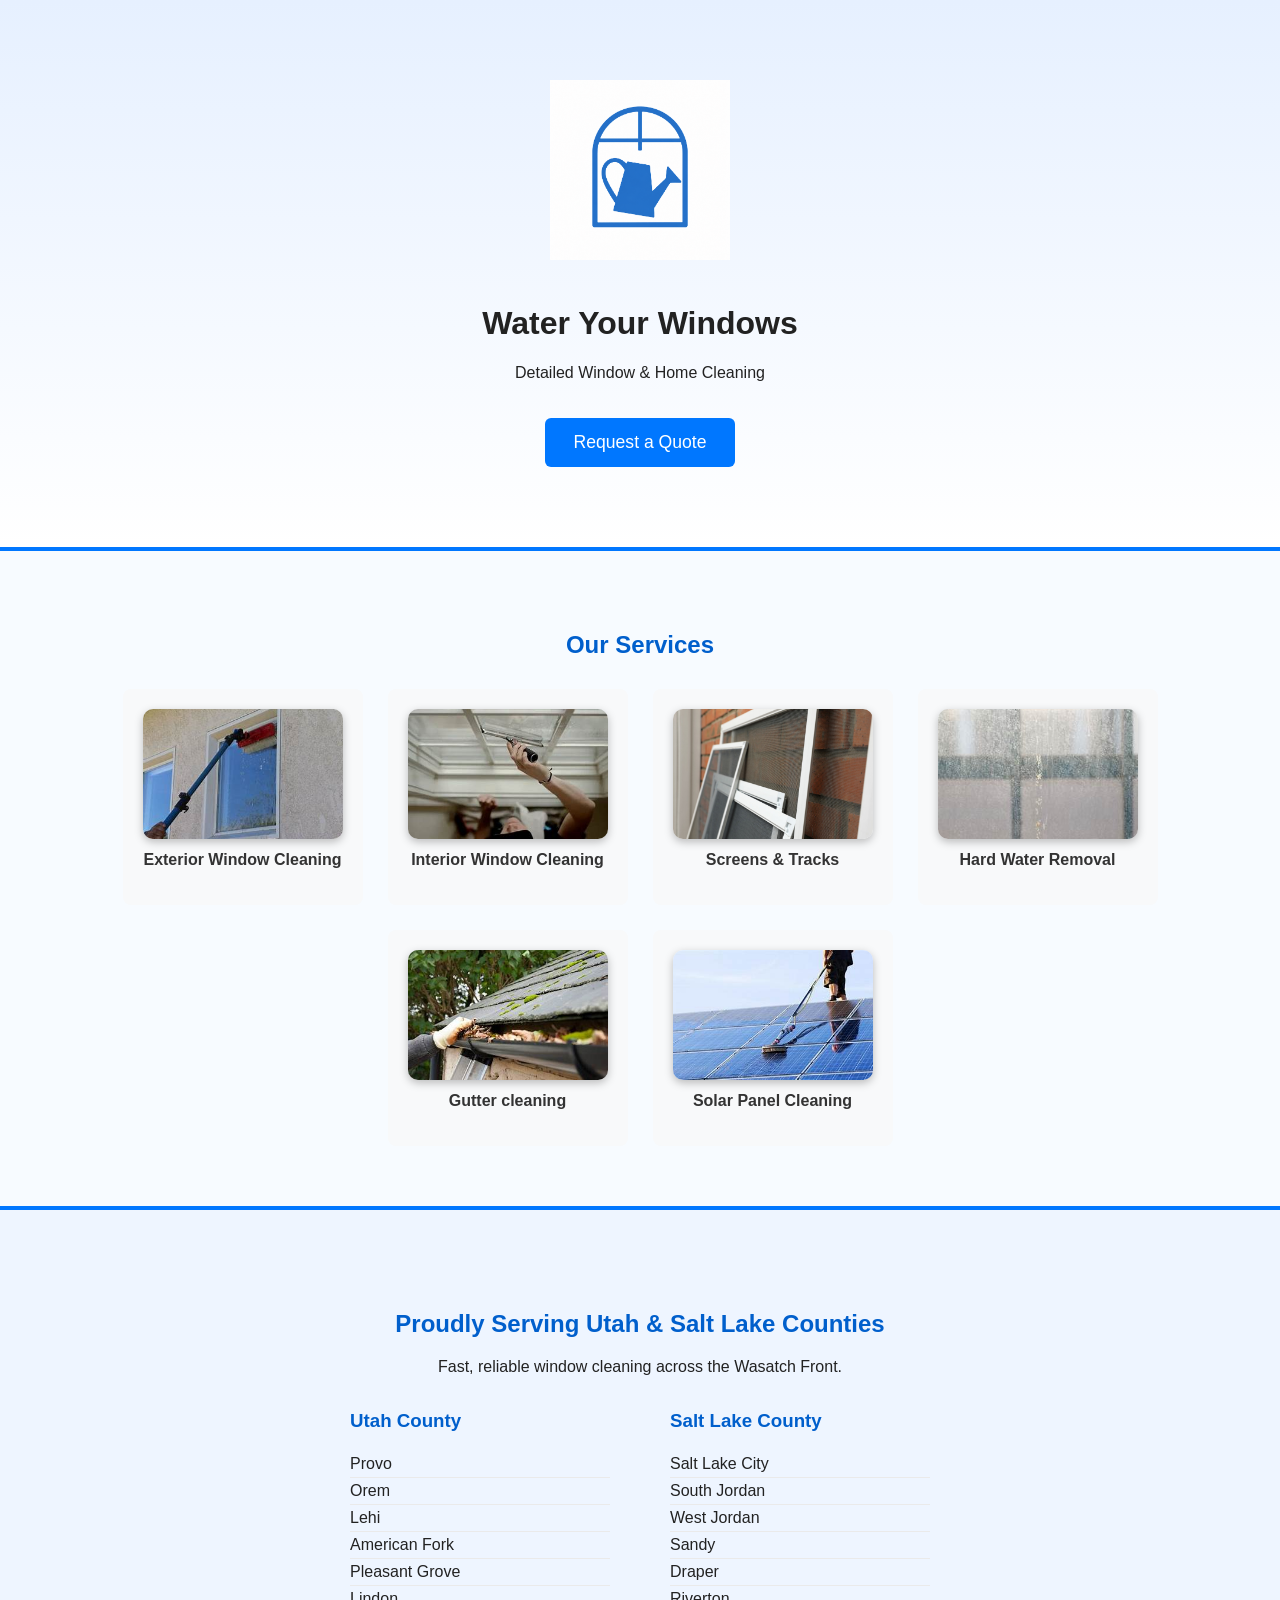
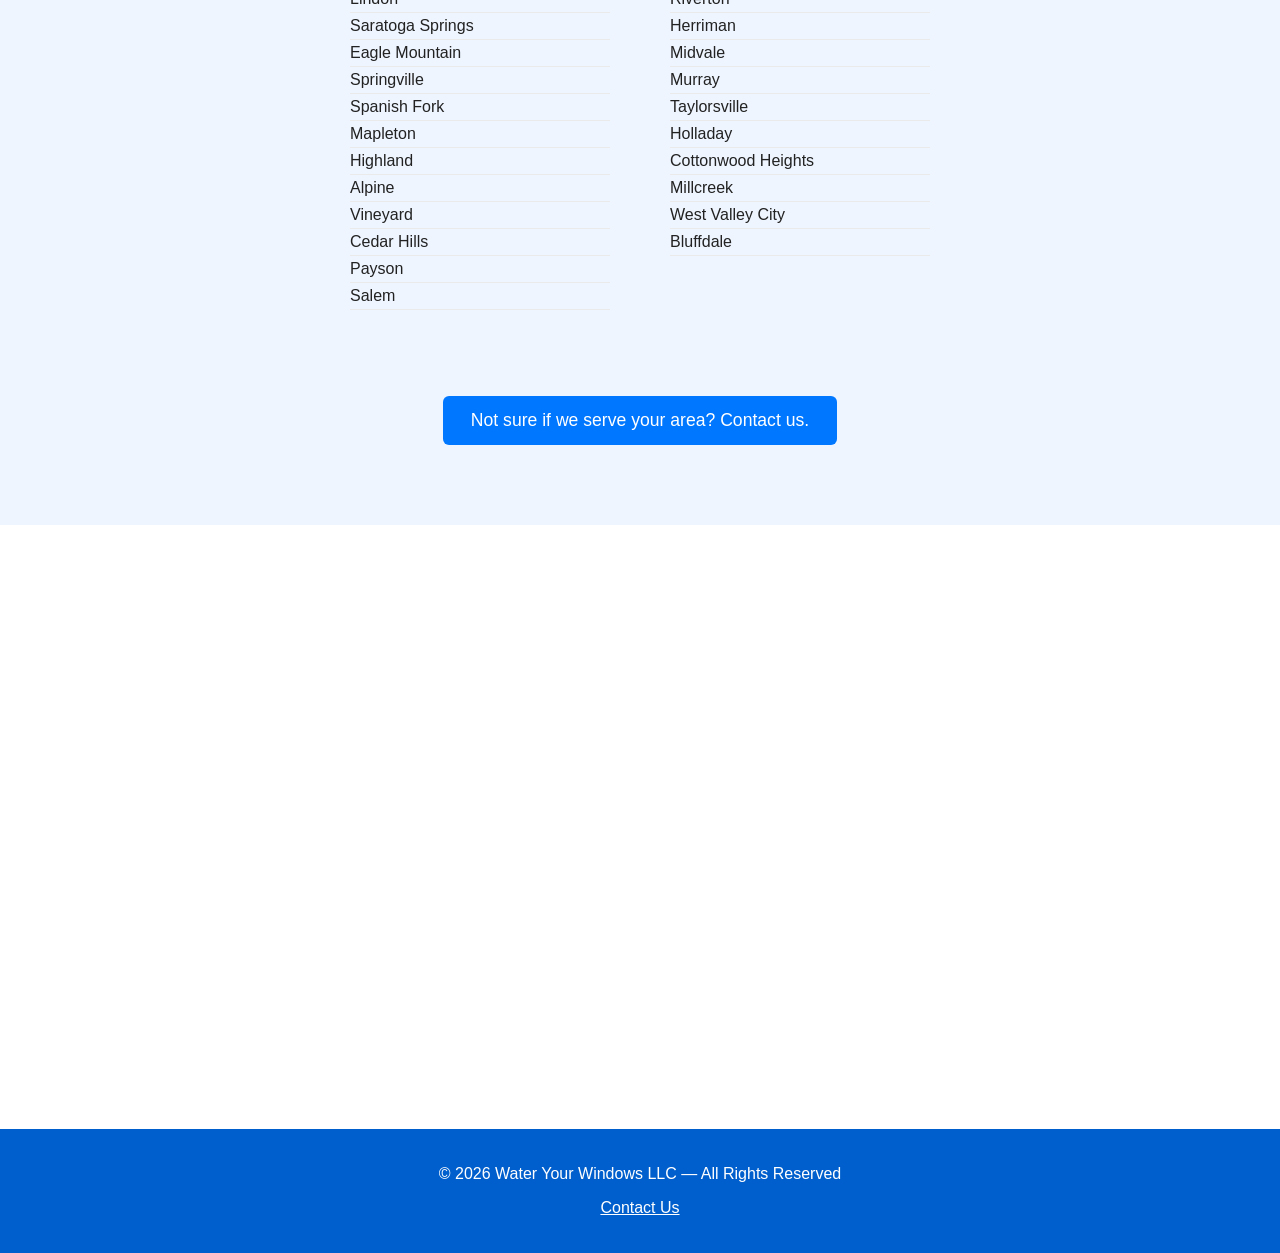
<file: index.html>
<!DOCTYPE html>
<html lang="en">
<head>
    <meta charset="UTF-8">
    <meta name="viewport" content="width=device-width, initial-scale=1.0">
    <title>Water Your Windows | Professional Window Cleaning</title>
    <link rel="stylesheet" href="CSS/style.css">
</head>

<body>

    <!-- HERO SECTION -->
    <header class="hero">
    <img src="YOUR-LOGO.png" alt="Water Your Windows Logo" class="logo">
    <h1>Water Your Windows</h1>
    <p>Detailed Window & Home Cleaning</p>
    <a href="Pages/quote.html" class="cta-btn">Request a Quote</a>
</header>


    <!-- SERVICES SECTION -->
  <section class="services">
  <h2>Our Services</h2>
  <div class="service-grid">
    <div class="service-card">
      <img src="Images/exterior window cleaning.jpg" alt="Exterior Window Cleaning">
      <p>Exterior Window Cleaning</p>
    </div>
    <div class="service-card">
      <img src="Images/interior.jpg" alt="Interior Window Cleaning">
      <p>Interior Window Cleaning</p>
    </div>
    <div class="service-card">
      <img src="Images/screen.jpg" alt="Screens & Tracks">
      <p>Screens & Tracks</p>
    </div>
    <div class="service-card">
      <img src="Images/Hard water.jpg" alt="Hard Water Removal">
      <p>Hard Water Removal</p>
    </div>
    <div class="service-card">
      <img src="Images/Gutter cleaning.jpg" alt="Gutter cleaning">
      <p>Gutter cleaning</p>
    </div>
    <div class="service-card">
      <img src="Images/solar pannel.jpg" alt="Solar Panel Cleaning">
      <p>Solar Panel Cleaning</p>
    </div>
  </div>
</section>

    <!-- SERVICE AREA SECTION -->
    <section class="service-area">
        <div class="container">
            <h2>Proudly Serving Utah & Salt Lake Counties</h2>
            <p class="subtitle">Fast, reliable window cleaning across the Wasatch Front.</p>

            <div class="service-columns">
                <div class="column">
                    <h3>Utah County</h3>
                    <ul>
                        <li>Provo</li><li>Orem</li><li>Lehi</li><li>American Fork</li>
                        <li>Pleasant Grove</li><li>Lindon</li><li>Saratoga Springs</li>
                        <li>Eagle Mountain</li><li>Springville</li><li>Spanish Fork</li>
                        <li>Mapleton</li><li>Highland</li><li>Alpine</li><li>Vineyard</li>
                        <li>Cedar Hills</li><li>Payson</li><li>Salem</li>
                    </ul>
                </div>

                <div class="column">
                    <h3>Salt Lake County</h3>
                    <ul>
                        <li>Salt Lake City</li><li>South Jordan</li><li>West Jordan</li>
                        <li>Sandy</li><li>Draper</li><li>Riverton</li><li>Herriman</li>
                        <li>Midvale</li><li>Murray</li><li>Taylorsville</li><li>Holladay</li>
                        <li>Cottonwood Heights</li><li>Millcreek</li><li>West Valley City</li>
                        <li>Bluffdale</li>
                    </ul>
                </div>
            </div>

            <div class="cta">
                <a href="Pages/contact.html" class="cta-btn">Not sure if we serve your area? Contact us.</a>
            </div>
        </div>
    </section>

    <div class="quote-form">
    <iframe 
        src="https://form.typeform.com/to/JSzbt3f3"
        width="100%" height="600" style="border:0;" 
        allowfullscreen loading="lazy">
    </iframe>
</div>

    <!-- FOOTER -->
    <footer>
        <p>© 2026 Water Your Windows LLC — All Rights Reserved</p>
        <p><a href="Pages/contact.html" style="color:white; text-decoration:underline;">Contact Us</a></p>
    </footer>

</body>
</html>
</file>
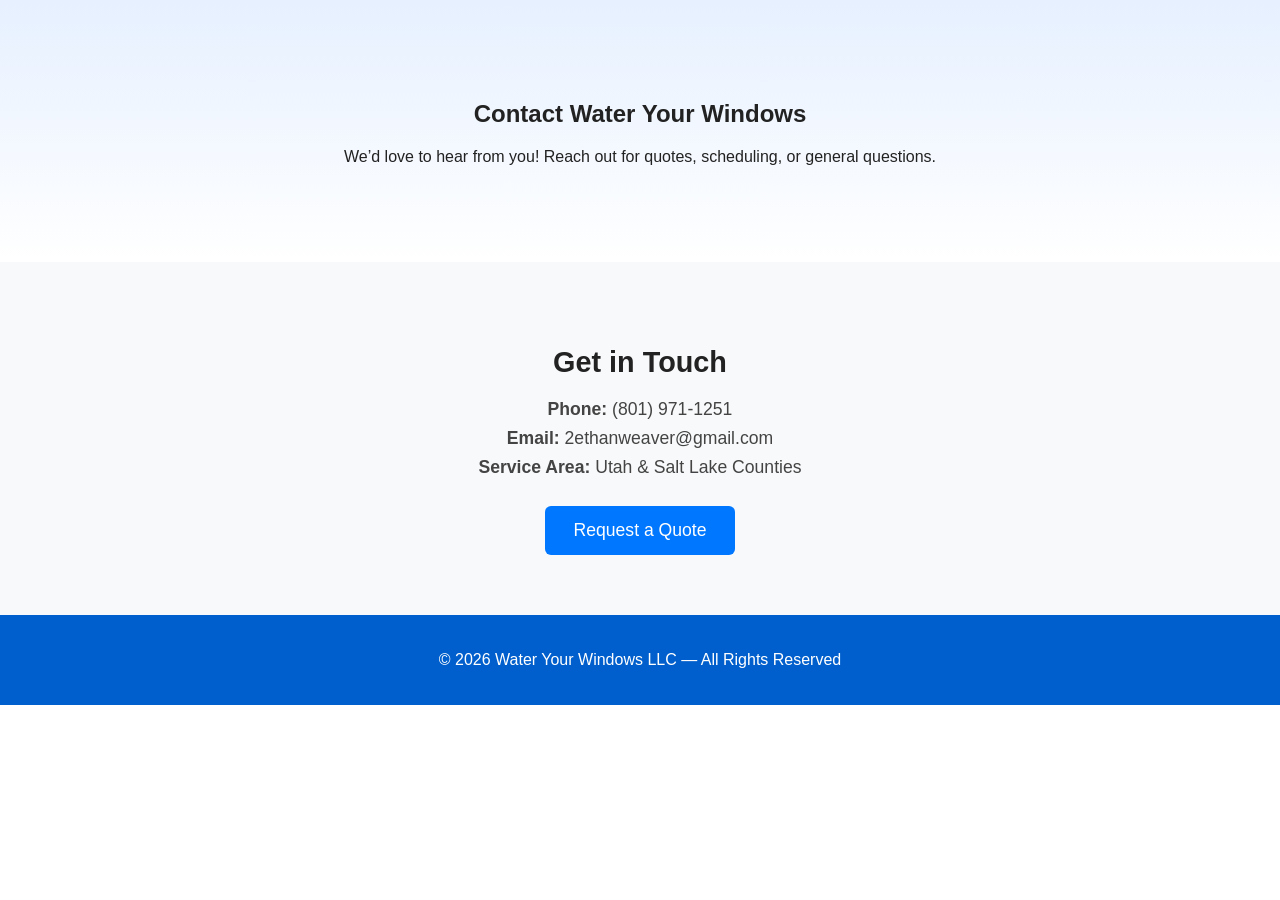
<file: Pages/contact.html>
<!DOCTYPE html>
<html lang="en">
<head>
    <meta charset="UTF-8">
    <meta name="viewport" content="width=device-width, initial-scale=1.0">
    <title>Contact Us | Water Your Windows</title>
    <link rel="stylesheet" href="../CSS/style.css">
</head>

<body>

    <section class="hero">
        <h1>Contact Water Your Windows</h1>
        <p>We’d love to hear from you! Reach out for quotes, scheduling, or general questions.</p>
    </section>

    <section class="contact-info">
        <h2>Get in Touch</h2>
        <p><strong>Phone:</strong> (801) 971‑1251</p>
        <p><strong>Email:</strong> 2ethanweaver@gmail.com</p>
        <p><strong>Service Area:</strong> Utah & Salt Lake Counties</p>

        <a href="quote.html" class="cta-btn">Request a Quote</a>
    </section>

    <footer>
        <p>© 2026 Water Your Windows LLC — All Rights Reserved</p>
    </footer>

</body>
</html>
</file>
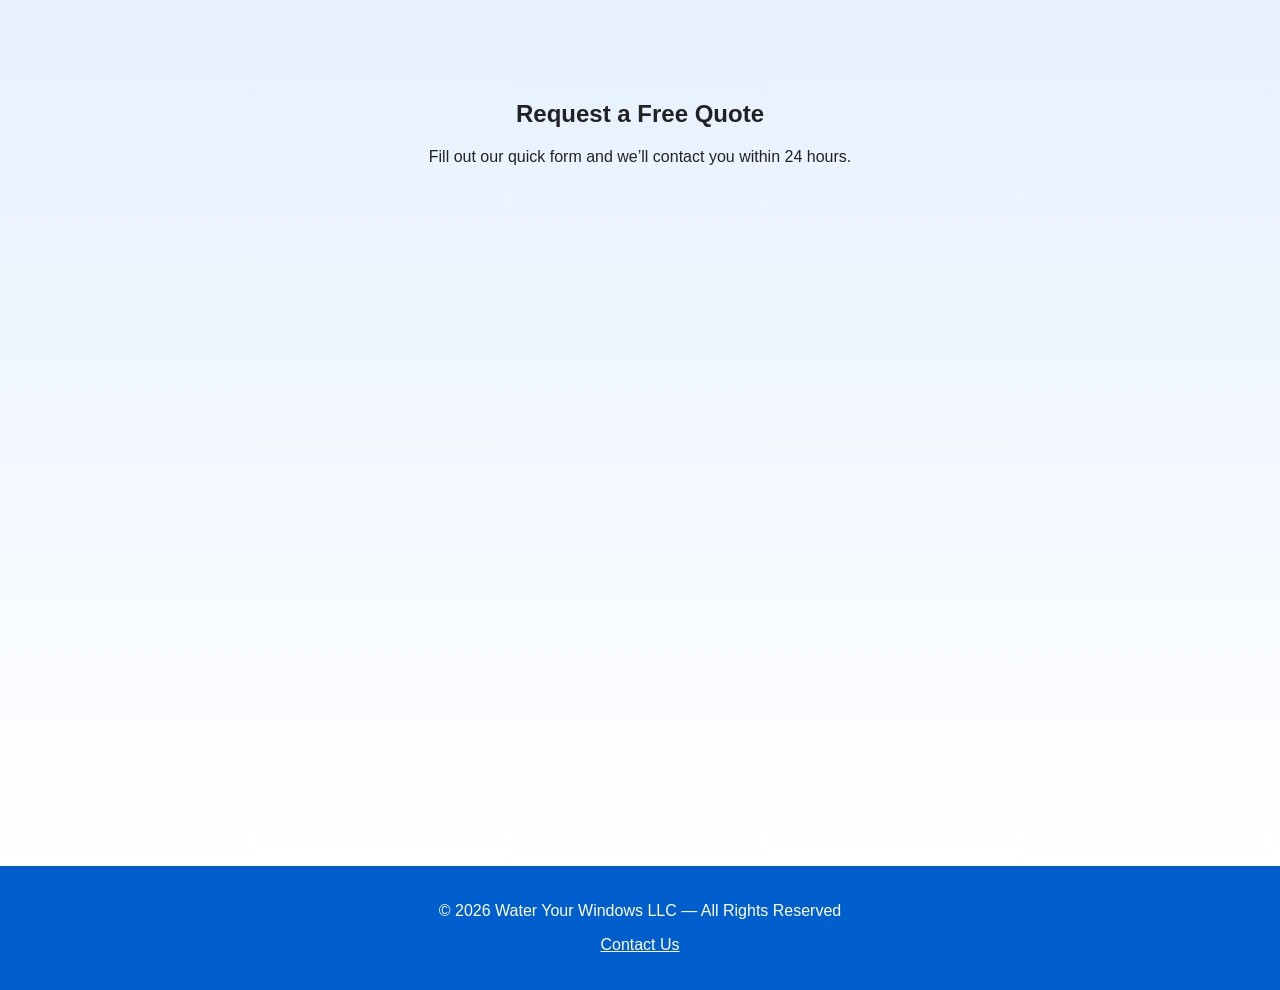
<file: Pages/quote.html>
<!DOCTYPE html>
<html lang="en">
<head>
    <meta charset="UTF-8">
    <meta name="viewport" content="width=device-width, initial-scale=1.0">
    <title>Request a Quote | Water Your Windows</title>
    <link rel="stylesheet" href="../CSS/style.css">
</head>

<body>

    <section class="hero">
        <h1>Request a Free Quote</h1>
        <p>Fill out our quick form and we’ll contact you within 24 hours.</p>
        <div class="quote-form">
    <iframe 
        src="https://form.typeform.com/to/JSzbt3f3"
        width="100%" height="600" style="border:0;" 
        allowfullscreen loading="lazy">
    </iframe>
</div>
    </section>

    <footer>
        <p>© 2026 Water Your Windows LLC — All Rights Reserved</p>
        <p><a href="contact.html" style="color:white; text-decoration:underline;">Contact Us</a></p>
    </footer>

</body>
</html>
</file>
<file: CSS/style.css>
/* GENERAL */
body {
    margin: 0;
    font-family: Arial, sans-serif;
    background: #ffffff;
    color: #222;
}

/* HERO */
.hero {
    text-align: center;
    padding: 80px 20px;
    background: linear-gradient(to bottom, #e6f0ff, #ffffff);
}

.logo {
    width: 180px;
    margin-bottom: 20px;
}

.cta-btn {
    display: inline-block;
    background: #0077ff;
    color: white;
    padding: 14px 28px;
    border-radius: 6px;
    text-decoration: none;
    font-size: 1.1rem;
    margin-top: 20px;
}

.cta-btn:hover {
    background: #005fcc;
}

/* SERVICES */
.services {
    padding: 60px 20px;
    text-align: center;
    background: #f7fbff;
    border-top: 4px solid #0077ff;
}


.service-grid {
    display: grid;
    grid-template-columns: repeat(auto-fit, minmax(180px, 1fr));
    gap: 20px;
    margin-top: 30px;
}

.service-card {
    background: #f8f9fa;
    padding: 20px;
    border-radius: 8px;
    font-weight: bold;
}

/* SERVICE AREA */
.service-area {
    background: #eef5ff;
    padding: 80px 20px;
    text-align: center;
    border-top: 4px solid #0077ff;
}

.service-columns {
    display: flex;
    justify-content: center;
    gap: 60px;
    flex-wrap: wrap;
    margin-bottom: 50px;
}

.column {
    width: 260px;
    text-align: left;
}

.column ul {
    list-style: none;
    padding: 0;
}

.column li {
    padding: 4px 0;
    border-bottom: 1px solid #eaeaea;
}

.map-placeholder {
    width: 100%;
    max-width: 600px;
    height: 250px;
    background: #e6e6e6;
    margin: 0 auto 40px;
    display: flex;
    justify-content: center;
    align-items: center;
    color: #666;
    border-radius: 8px;
}

/* CONTACT PAGE */
.contact-info {
    text-align: center;
    padding: 60px 20px;
    background: #f8f9fa;
}

.contact-info h2 {
    font-size: 1.8rem;
    color: #222;
    margin-bottom: 20px;
}

.contact-info p {
    font-size: 1.1rem;
    color: #444;
    margin: 8px 0;
}

/* FOOTER */
footer {
    background: #005fcc;
    color: white;
    text-align: center;
    padding: 20px;
}

h2, h3 {
    color: #005fcc;
}


.service-grid {
  display: flex;
  flex-wrap: wrap;
  justify-content: center;
  gap: 25px;
}

.service-card {
  text-align: center;
  width: 200px;
}

.service-card img {
  width: 200px;
  height: 130px;
  object-fit: cover;
  border-radius: 10px;
  box-shadow: 0 3px 8px rgba(0,0,0,0.25);
  transition: transform 0.2s ease;
}

.service-card img:hover {
  transform: scale(1.05);
}

.service-card p {
  margin-top: 8px;
  font-weight: 600;
  color: #333;
}
</file>
